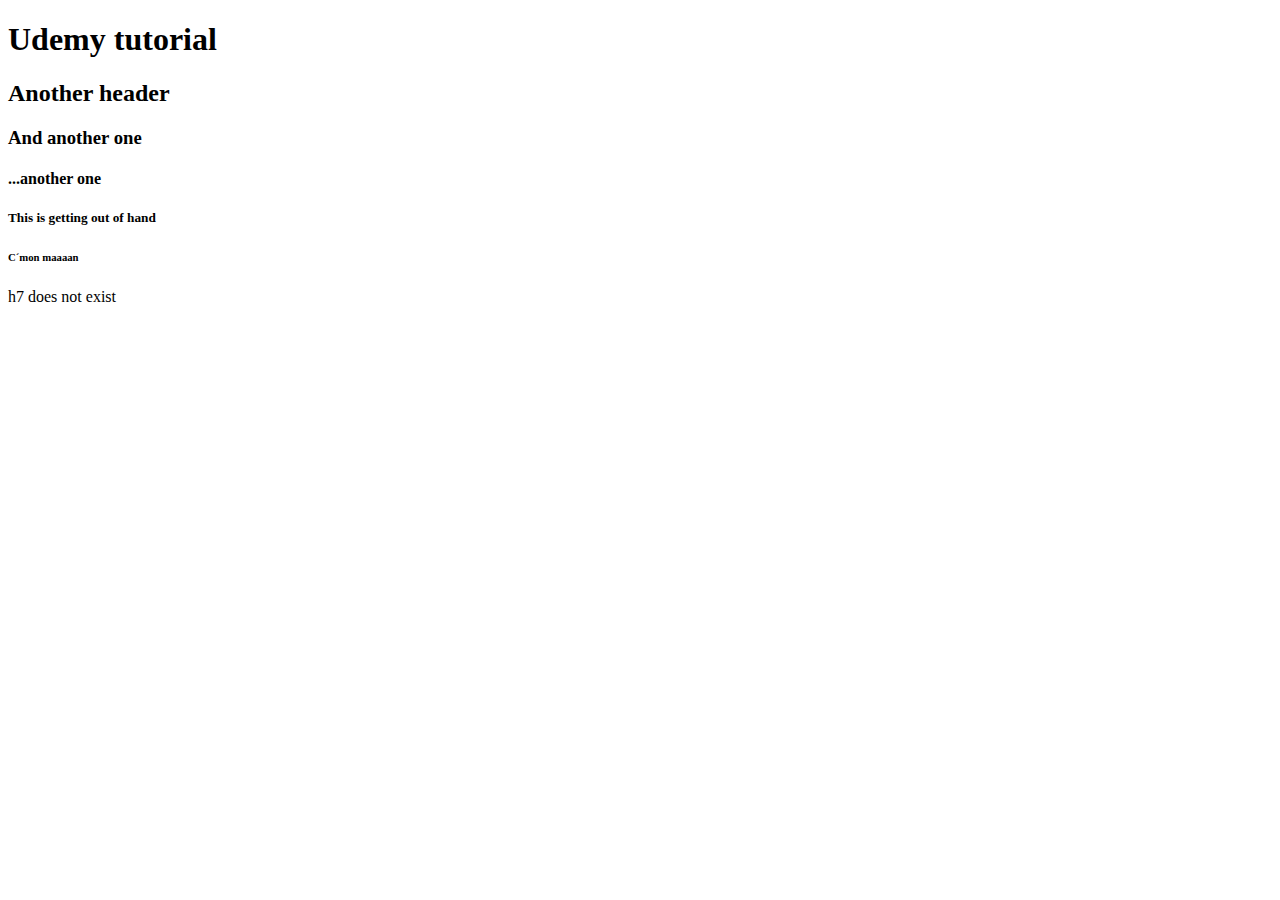
<file: index.html>
<!DOCTYPE html>
<html>
  <head>
    <meta charset="utf-8">
    <title>Hello</title>
  </head>
  <body>
    <h1>Udemy tutorial</h1>
    <h2>Another header</h2>
    <h3>And another one</h3>
    <h4>...another one</h4>
    <h5>This is getting out of hand</h5>
    <h6>C´mon maaaan</h6>
    <p>h7 does not exist</p>
  </body>
</html>
</file>
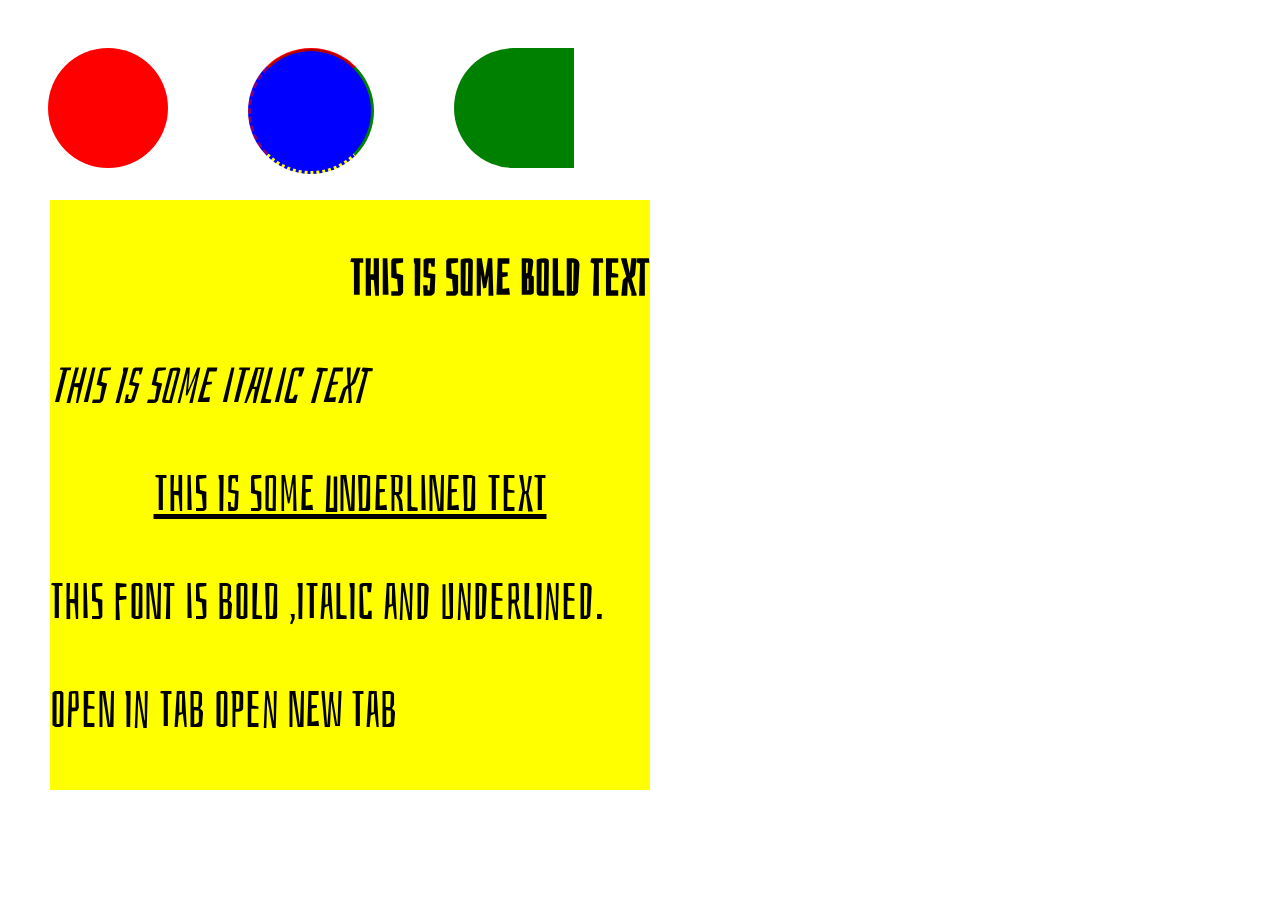
<file: borders.html>
<!DOCTYPE html>
<html>
  <head>
    <meta charset="utf-8">
    <title>My Borders</title>
    <link rel="stylesheet" href="css/squares.css">
    <link href="https://fonts.googleapis.com/css?family=Bahiana" rel="stylesheet">
  </head>
  <body>
    <div id="one" class="square">

    </div>

    <div id="two" class="square">

    </div>

    <div id="three" class="square">

    </div>

    <div id="text">
      <p id="bold">This is some BOLD text</p>
      <p id="italic">This is some ITALIC text</p>
      <p id="underline">This is some UNDERLINED text</p>
      <p id="various">This font is <span id="bold-one">BOLD </span>,<span id="italic-one">ITALIC</span>
        and <span id="underline-one">UNDERLINED</span>.</p>
      <p><a href="http://www.google.com" class="hover">Open in tab</a>  <a href="http://www.google.com" class="hover" target="_blank">Open new tab</a></p>
    </div>

  </body>
</html>
</file>
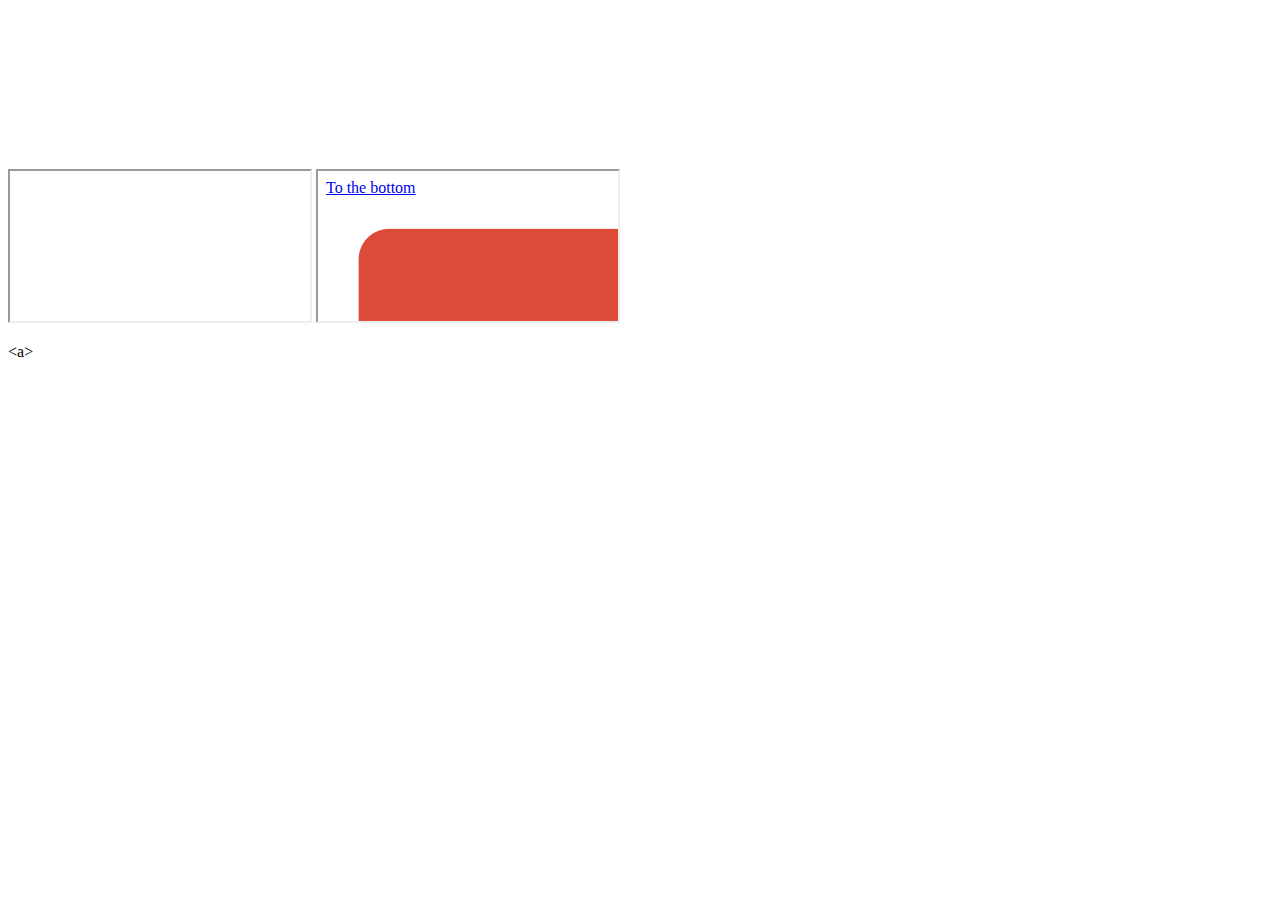
<file: entities.html>
<!DOCTYPE html>
<html>
  <head>
    <meta charset="utf-8">
    <title>My Entities</title>
  </head>
  <body>
    <iframe src="http://www.worldstarhiphop.com" width="" height=""></iframe>
    <iframe src="links.html" width="" height=""></iframe>
    <iframe src="https://www.youtube.com/embed/jmPLanMtYnE" frameborder="0" allowfullscreen width="560" height="315"></iframe>
    <p>&lt;a&gt;</p>
  </body>
</html>
</file>
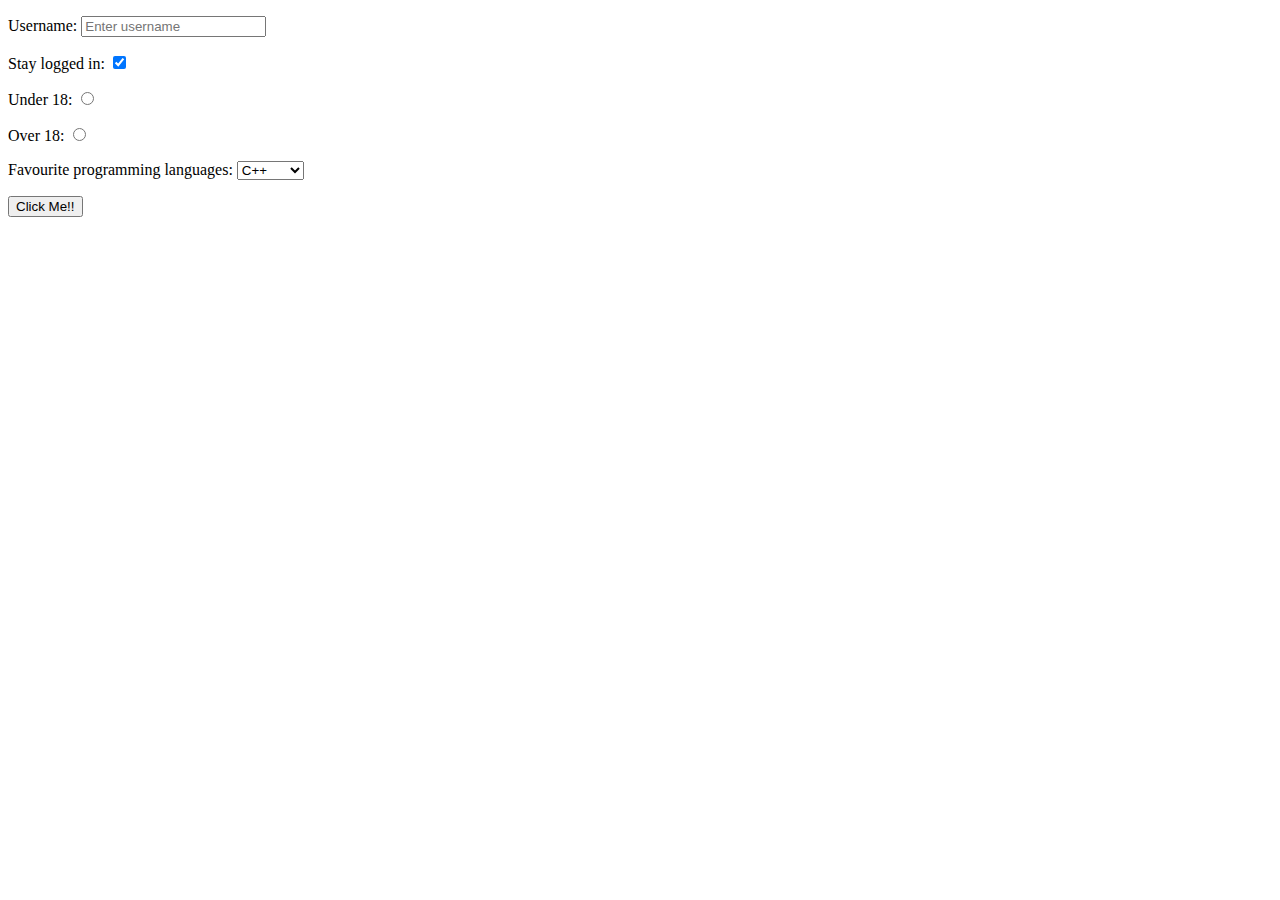
<file: forms.html>
<!DOCTYPE html>
<html>
  <head>
    <meta charset="utf-8">
    <title>My forms</title>
  </head>
  <body>
    <form>
      <p>Username: <input type="text" name="" placeholder="Enter username"></p>
      <p>Stay logged in: <input type="checkbox" name="" value="" checked></p>
      <p>Under 18: <input type="radio" name="age" value="uEighteen"></p>
      <p>Over 18: <input type="radio" name="age" value="oEighteen"></p>
      <p>Favourite programming languages:
        <select class="" name="">
          <option value="">Java</option>
          <option value="">C#</option>
          <option value="" selected>C++</option>
          <option value="">Python</option>
          <option value="">MySQL</option>
        </select>
      </p>
      <p><input type="submit" name="" value="Click Me!!"></p>
    </form>
  </body>
</html>
</file>
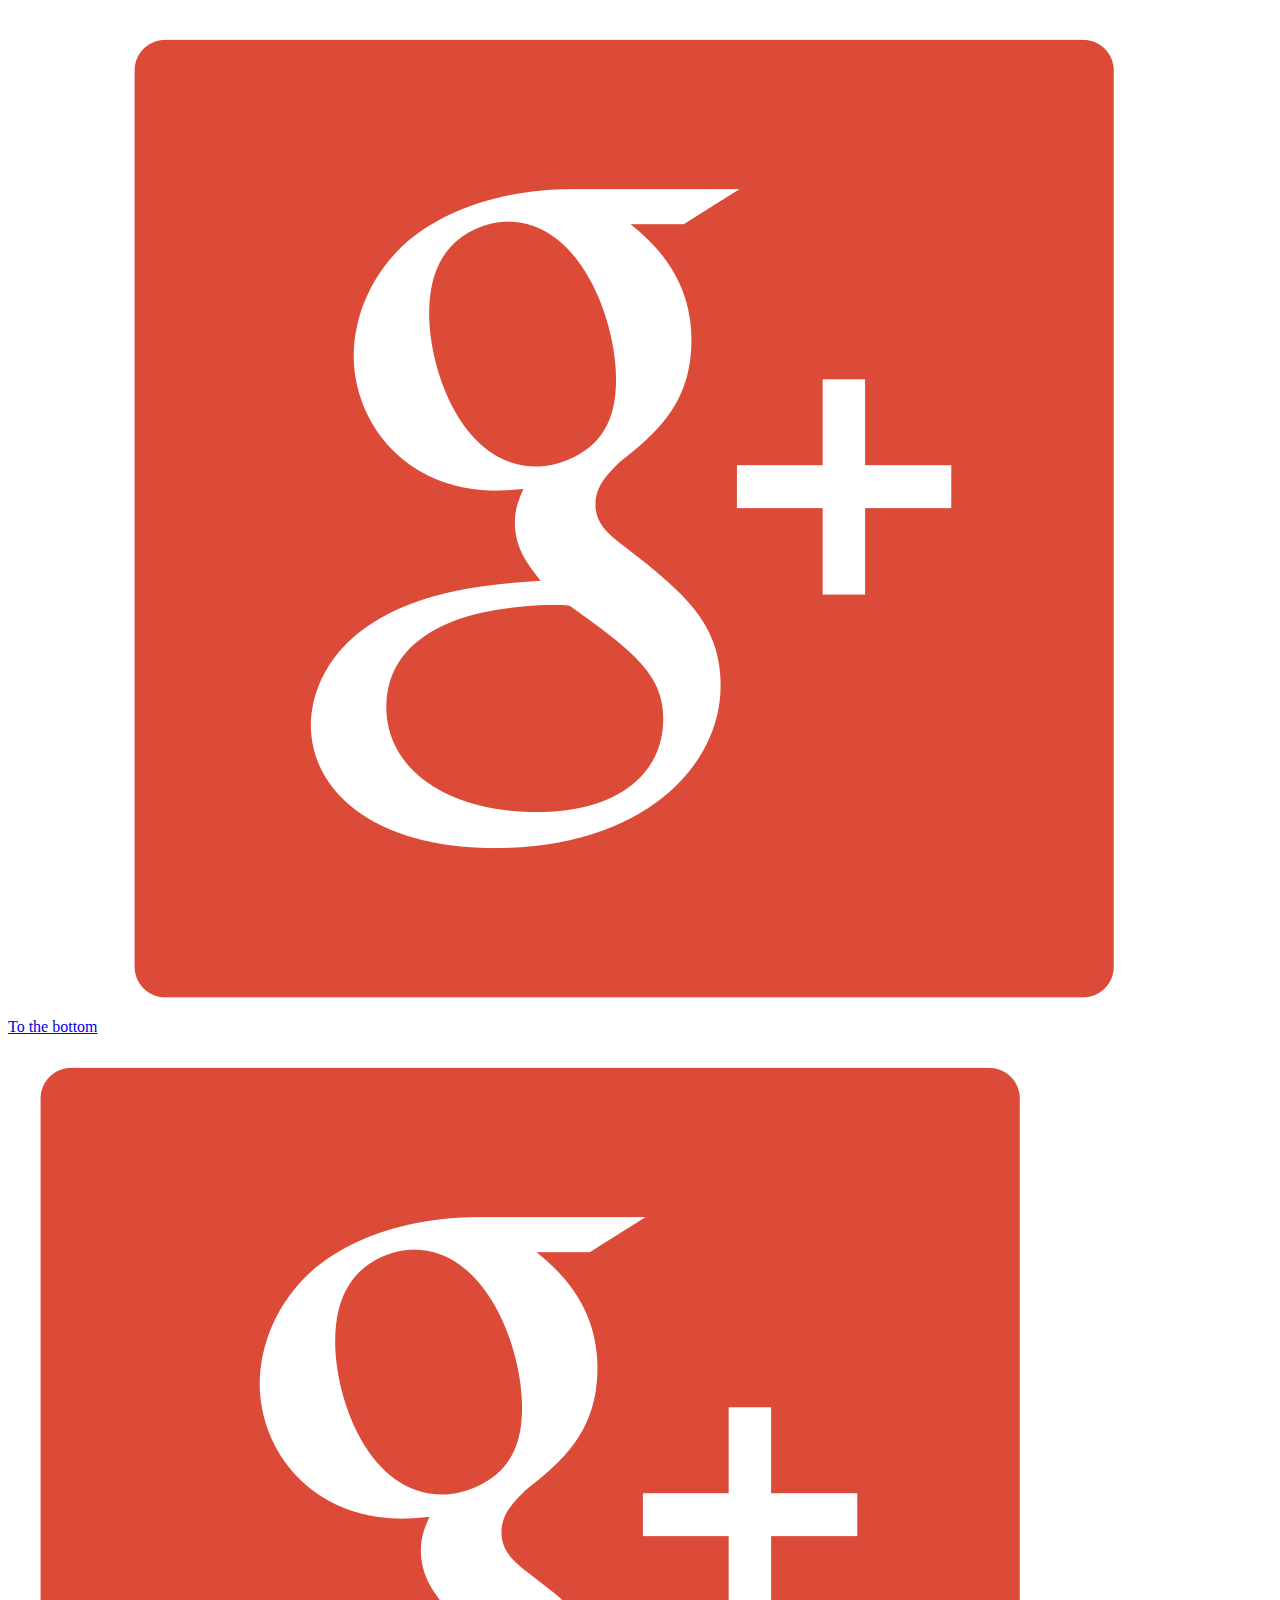
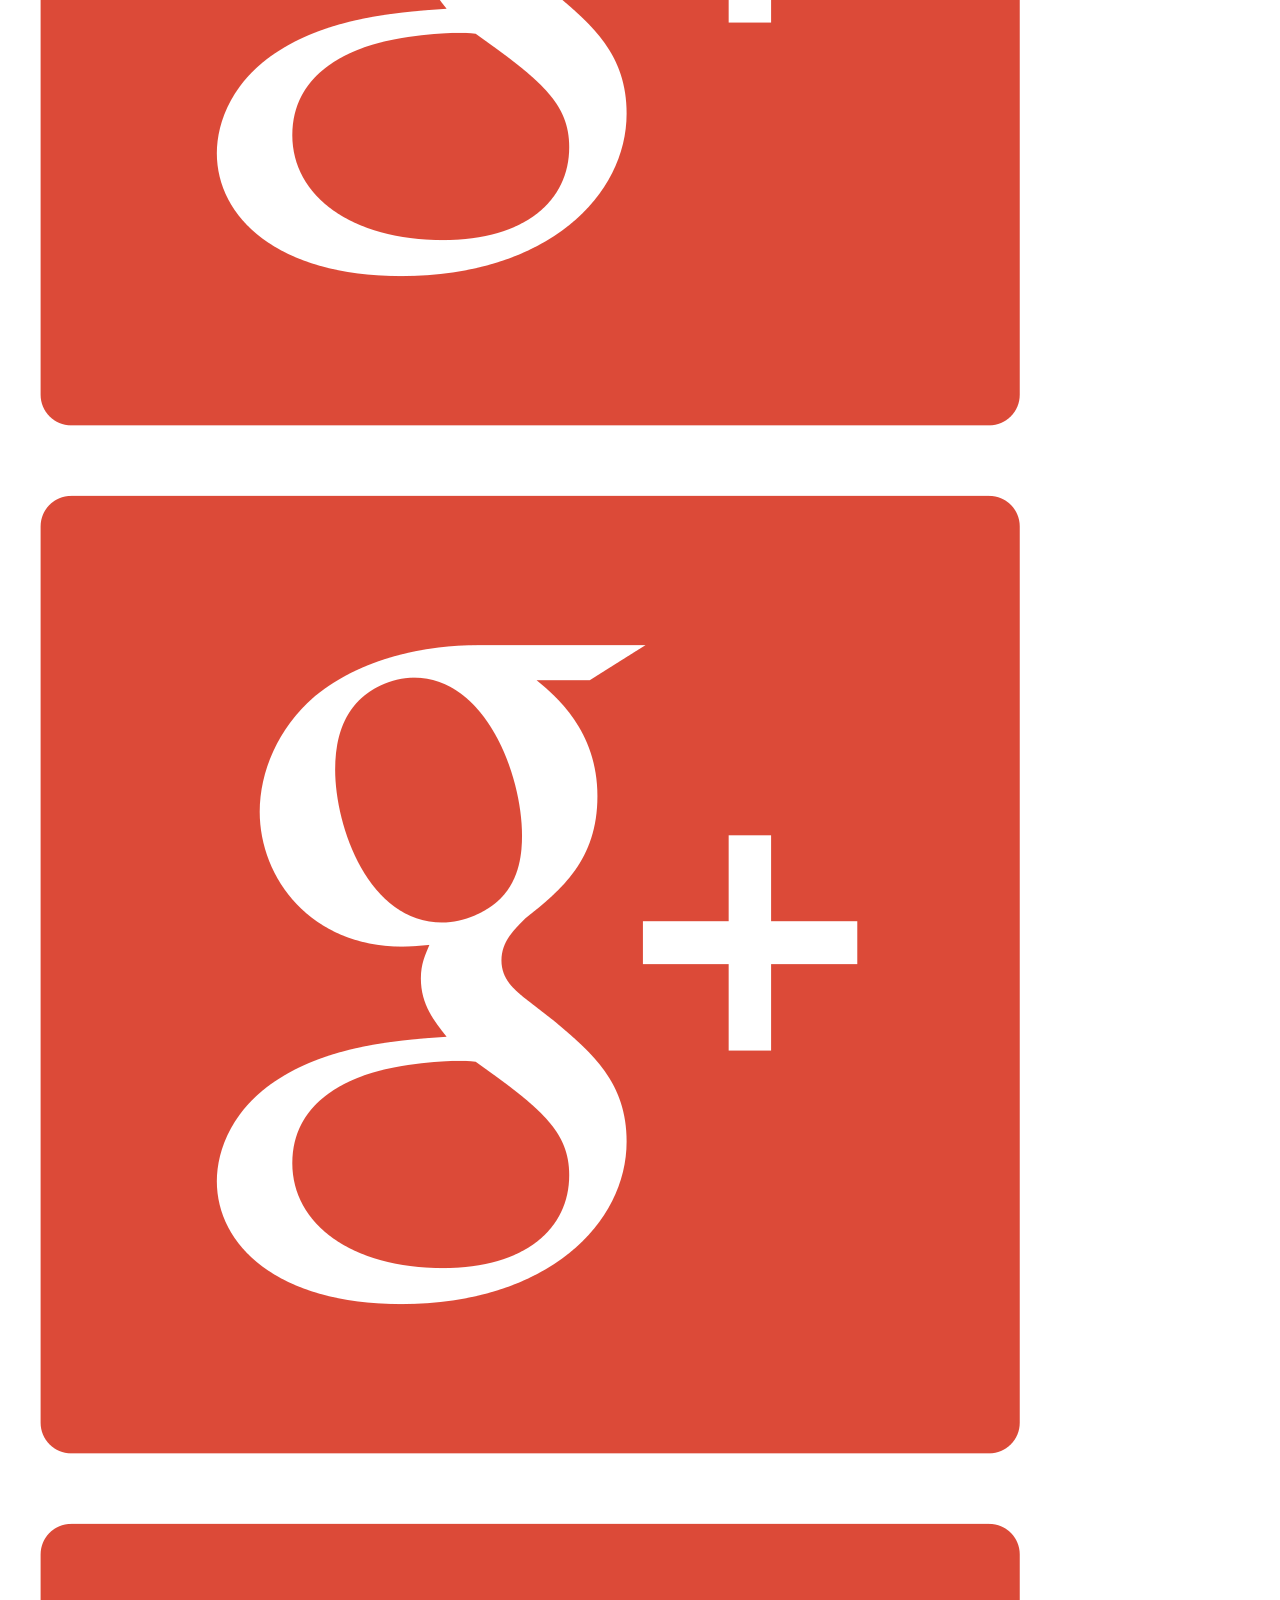
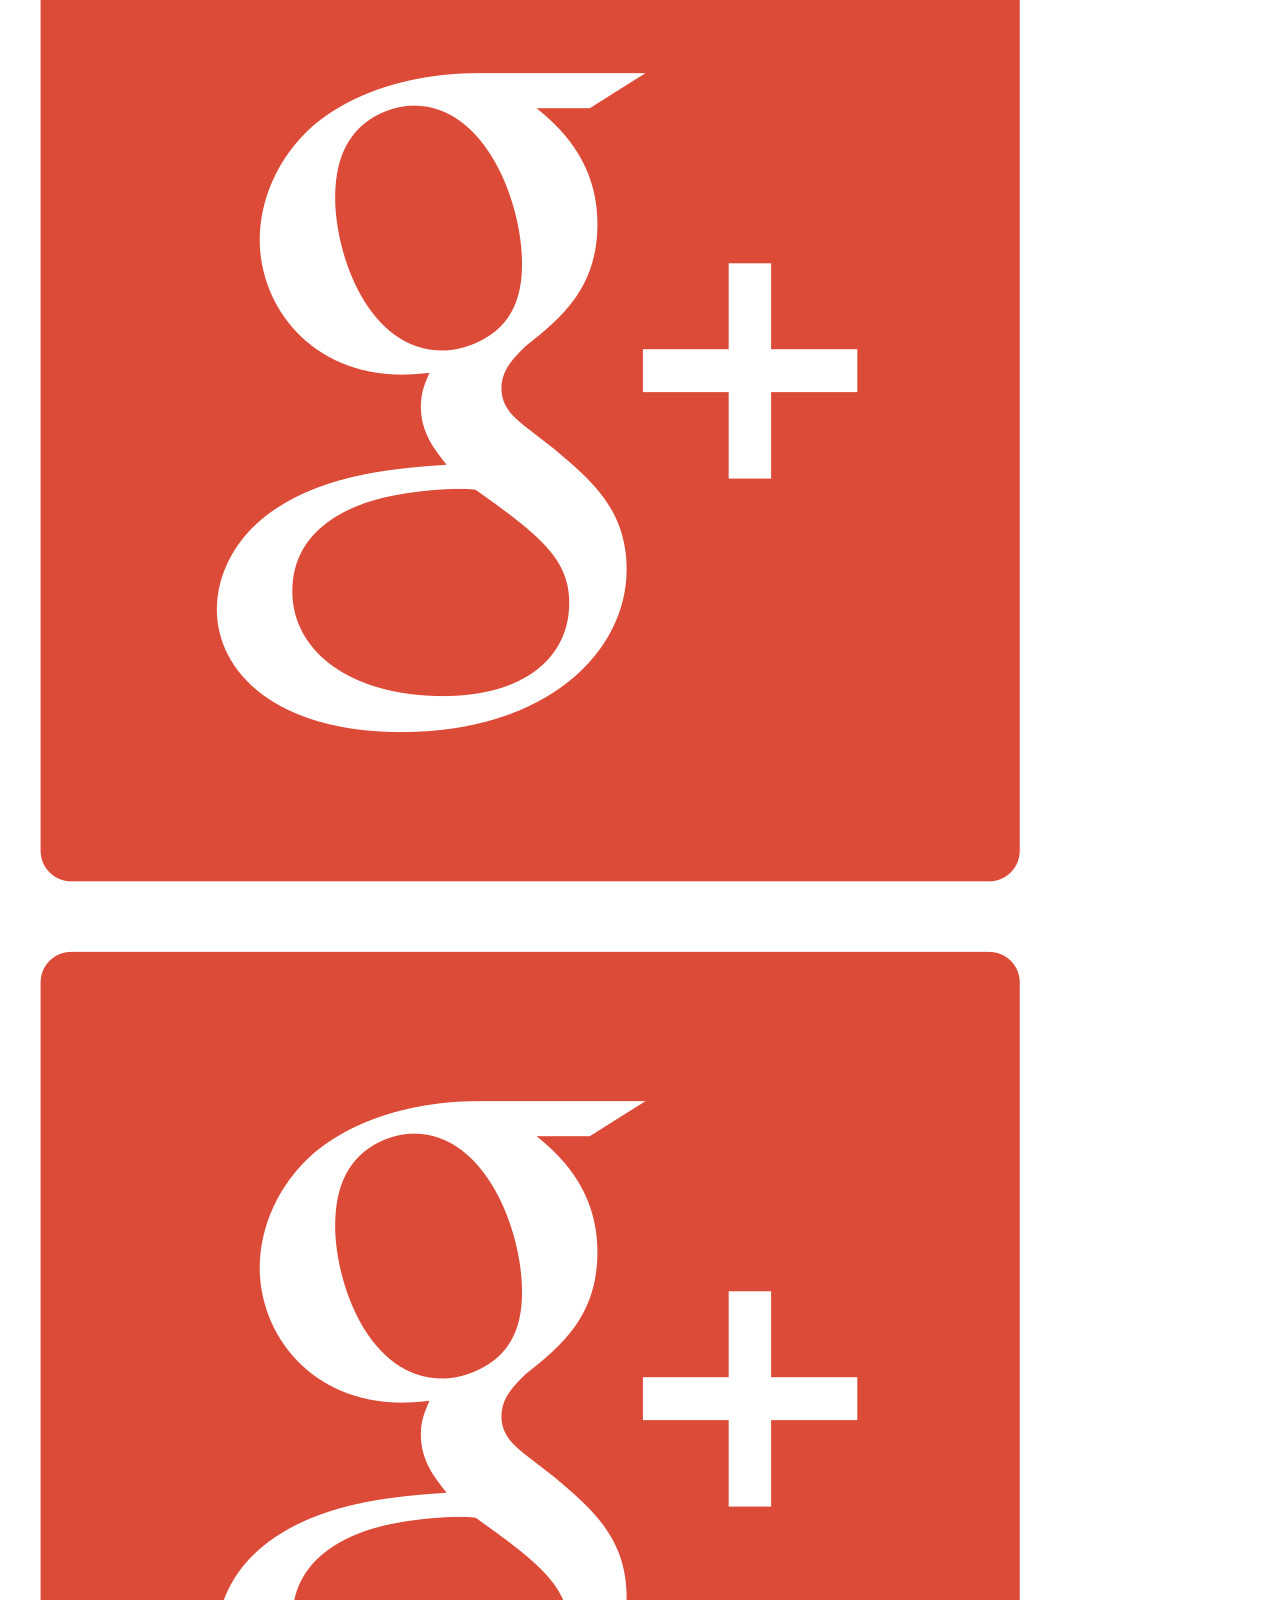
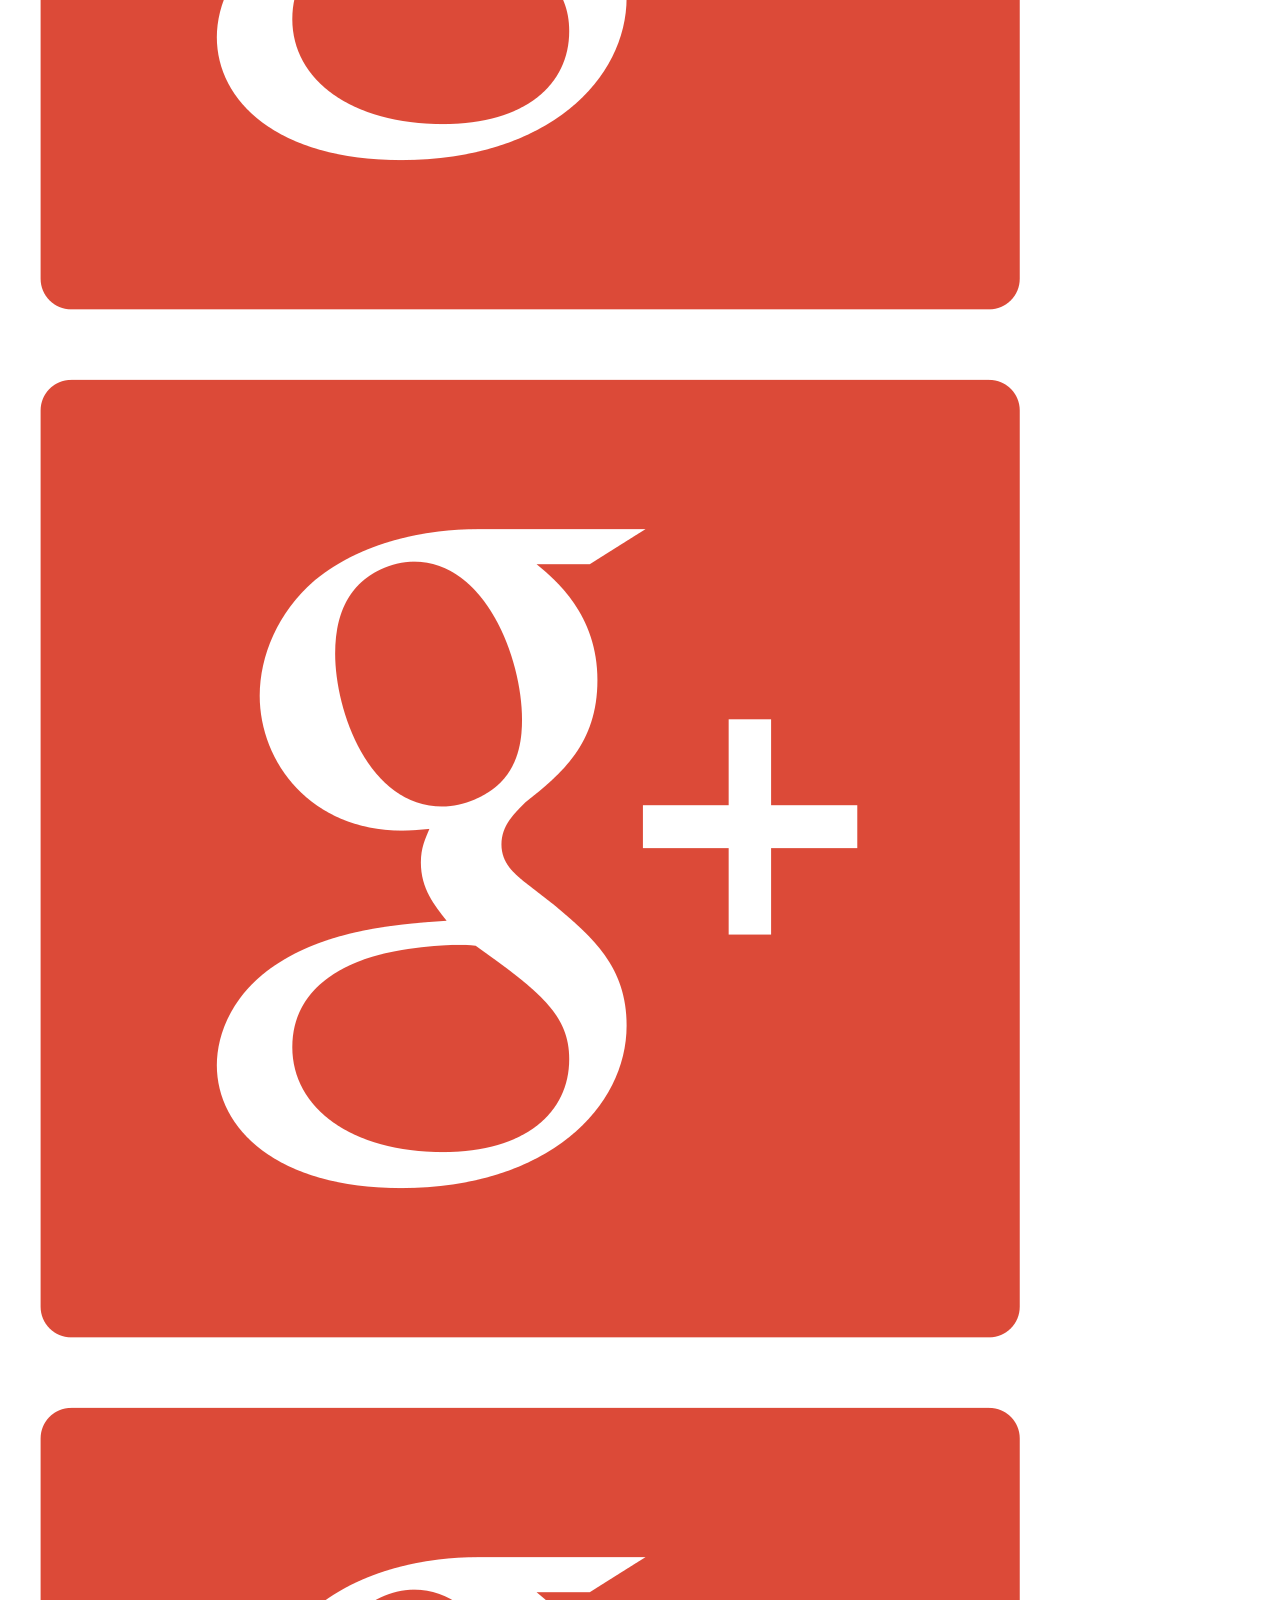
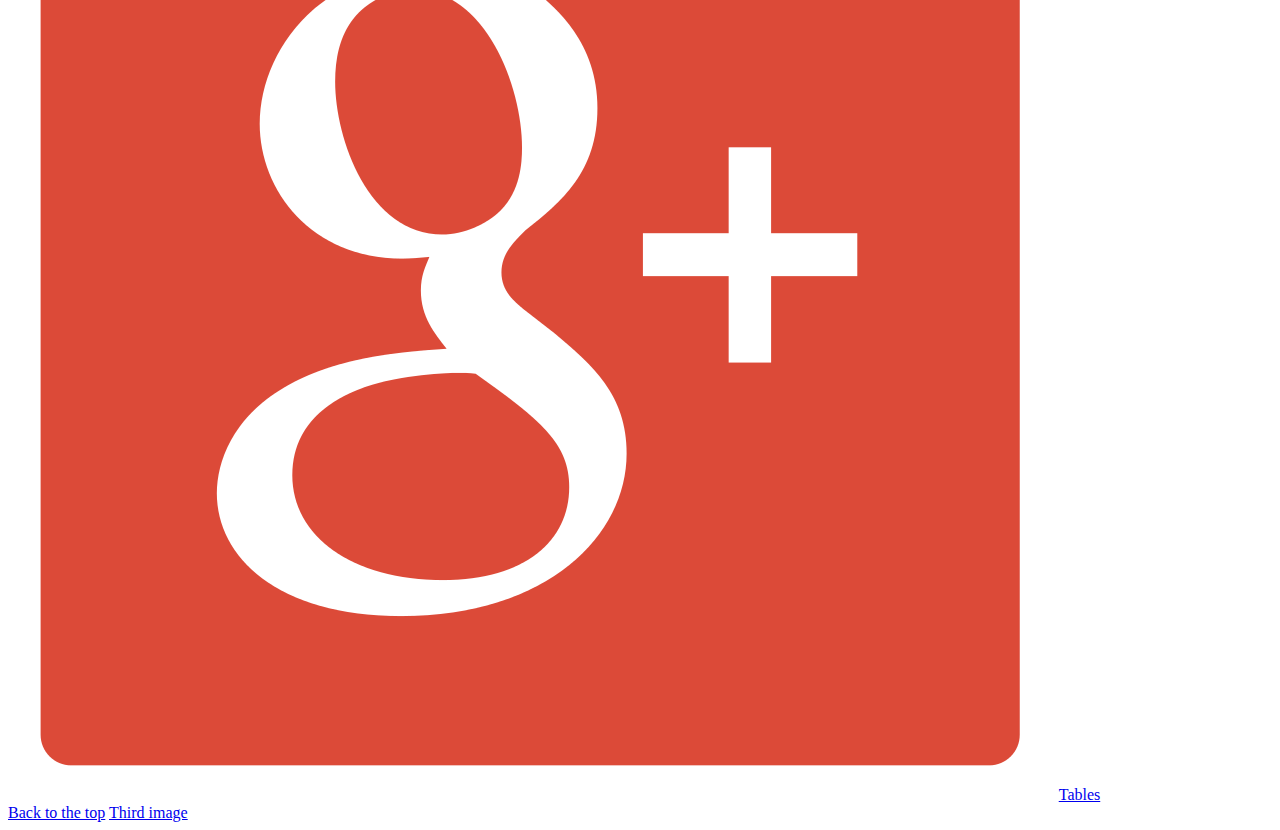
<file: links.html>
<!DOCTYPE html>
<html>
  <head>
    <meta charset="utf-8">
    <title>My links</title>
  </head>
  <body>
    <a href="#last">To the bottom</a>
    <a id ="top" href="http://www.google.com"><img src="images/googlepng" alt=""></a>
    <a id ="two" href="http://www.google.com"><img src="images/googlepng" alt=""></a>
    <a id ="three" href="http://www.google.com"><img src="images/googlepng" alt=""></a>
    <a id ="four" href="http://www.google.com"><img src="images/googlepng" alt=""></a>
    <a id ="five" href="http://www.google.com"><img src="images/googlepng" alt=""></a>
    <a id ="six" href="http://www.google.com"><img src="images/googlepng" alt=""></a>
    <a id ="last" href="http://www.google.com"><img src="images/googlepng" alt=""></a>
    <a href="tables.html">Tables</a>
    <br>
    <a href="#top">Back to the top</a>
    <a href="#three">Third image</a>

  </body>
</html>
</file>
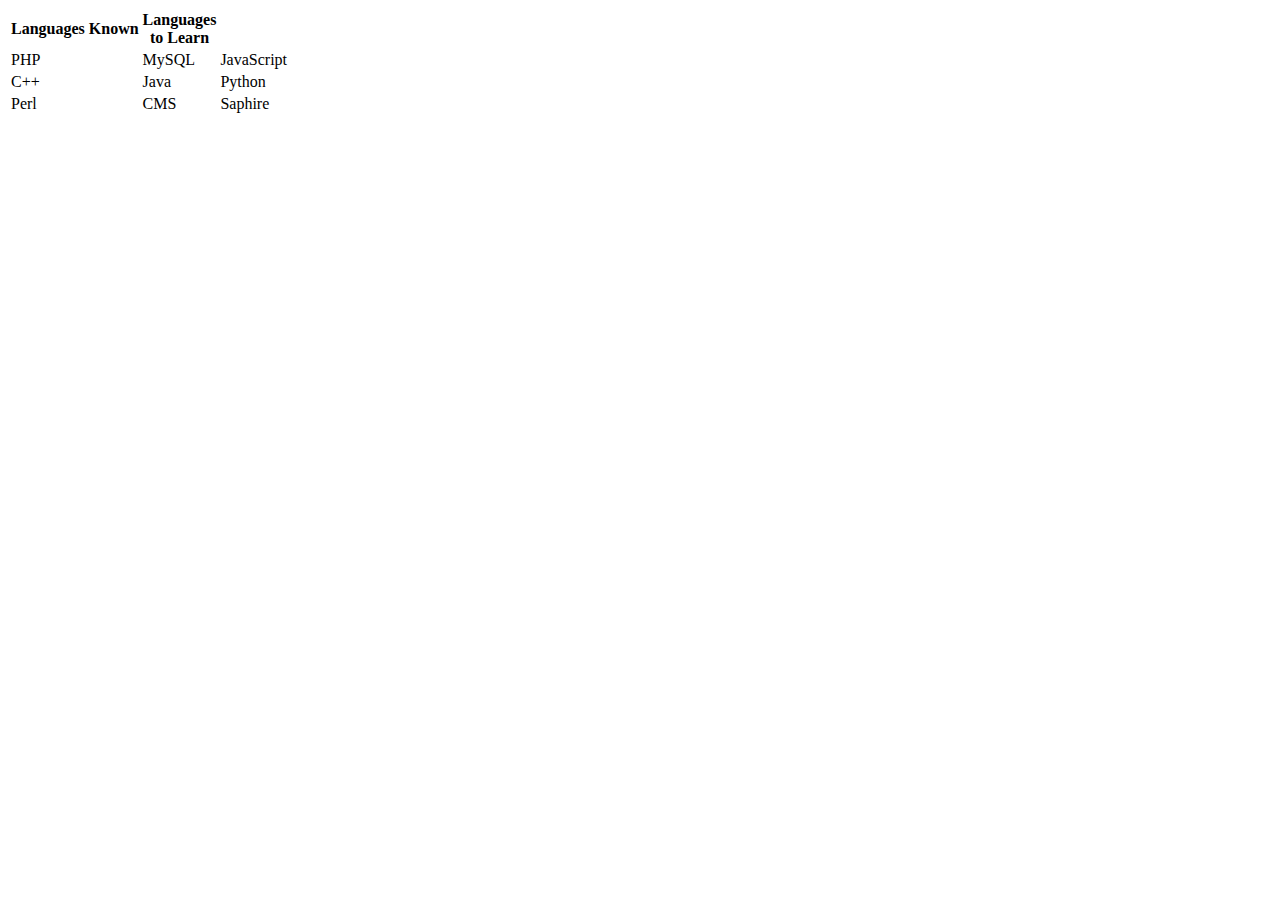
<file: tables.html>
<!DOCTYPE html>
<html>
  <head>
    <meta charset="utf-8">
    <title>Tables</title>
  </head>
  <body>
    <table>
      <thead>
        <tr>
          <th>Languages Known</th>
          <th>Languages <br>to Learn</th>
        </tr>
      </thead>
      <tbody>
        <tr>
          <td>PHP</td>
          <td>MySQL</td>
          <td>JavaScript</td>
        </tr>
        <tr>
          <td>C++</td>
          <td>Java</td>
          <td>Python</td>
        </tr>
        <tr>
          <td>Perl</td>
          <td>CMS</td>
          <td>Saphire</td>
        </tr>
      </tbody>
    </table>
  </body>
</html>
</file>
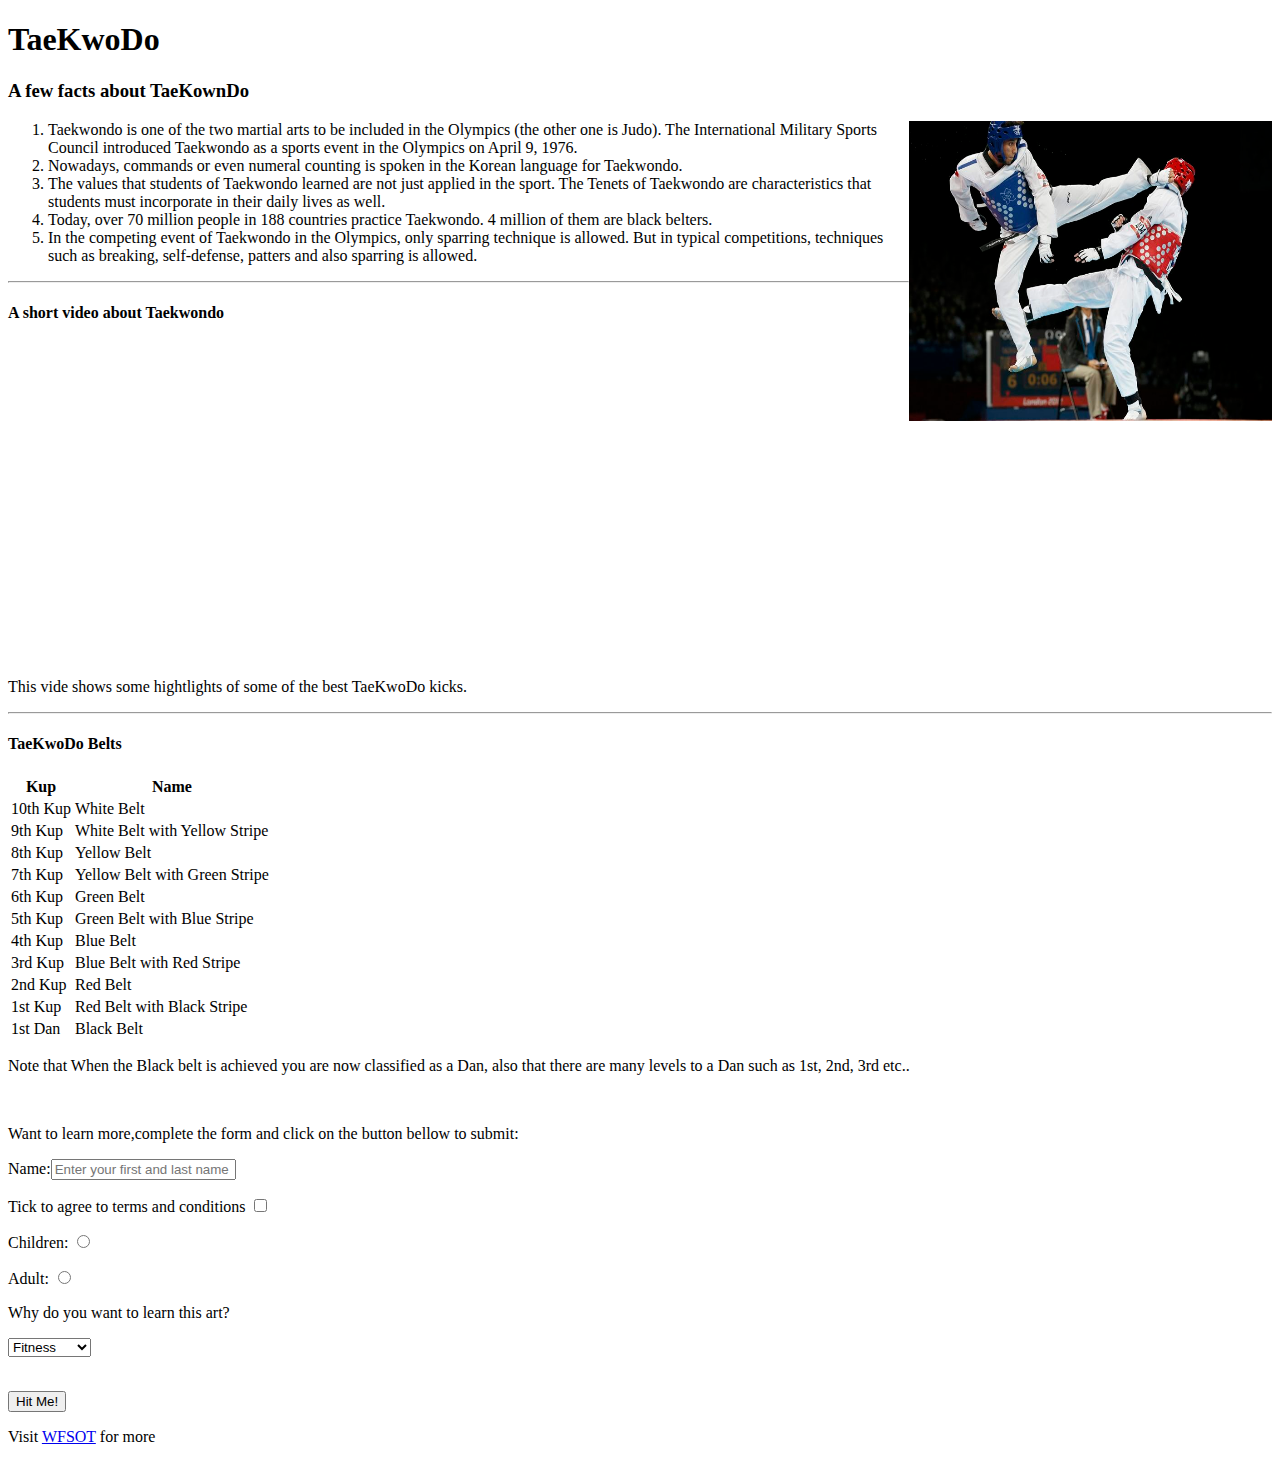
<file: taekwondo.html>
<!DOCTYPE html>
<html>
  <head>
    <meta charset="utf-8">
    <title>Taek-Wondo</title>
  </head>
  <body>
    <h1>TaeKwoDo</h1>
    <h3>A few facts about TaeKownDo</h3>
    <img src="images/tkd.jpg" alt="" height="300" width="363" align="right">
    <ol>
      <li>Taekwondo is one of the two martial arts to be included in the Olympics
        (the other one is Judo). The International Military Sports Council introduced
        Taekwondo as a sports event in the Olympics on April 9, 1976.
      </li>
      <li>
        Nowadays, commands or even numeral counting is spoken in the Korean language
        for Taekwondo.
      </li>
      <li>
        The values that students of Taekwondo learned are not just applied in the
        sport. The Tenets of Taekwondo are characteristics that students must incorporate
        in their daily lives as well.
      </li>
      <li>
        Today, over 70 million people in 188 countries practice Taekwondo.
        4 million of them are black belters.
      </li>
      <li>
        In the competing event of Taekwondo in the Olympics, only sparring technique
        is allowed. But in typical competitions, techniques such as breaking,
        self-defense, patters and also sparring is allowed.
      </li>
    </ol>
    <hr>
    <h4>A short video about Taekwondo</h4>
    <iframe width="560" height="315" src="https://www.youtube.com/embed/FcJg-5rK4UI"
     frameborder="0" allowfullscreen></iframe>
     <p>This vide shows some hightlights of some of the best TaeKwoDo kicks.</p>
     <hr>
     <h4>TaeKwoDo Belts</h4>
     <table>
       <thead>
         <tr>
           <th>Kup</th>
           <th>Name</th>
         </tr>
       </thead>
       <tbody>
         <tr>
           <td>10th Kup</td>
           <td>White Belt</td>
         </tr>
         <tr>
           <td>9th Kup</td>
           <td>White Belt with Yellow Stripe</td>
         </tr>
         <tr>
           <td>8th Kup</td>
           <td>Yellow Belt</td>
         </tr>
         <tr>
           <td>7th Kup</td>
           <td>Yellow Belt with Green Stripe</td>
         </tr>
         <tr>
           <td>6th Kup</td>
           <td>Green Belt</td>
         </tr>
         <tr>
           <td>5th Kup</td>
           <td>Green Belt with Blue Stripe</td>
         </tr>
         <tr>
           <td>4th Kup</td>
           <td>Blue Belt</td>
         </tr>
         <tr>
           <td>3rd Kup</td>
           <td>Blue Belt with Red Stripe</td>
         </tr>
         <tr>
           <td>2nd Kup</td>
           <td>Red Belt</td>
         </tr>
         <tr>
           <td>1st Kup</td>
           <td>Red Belt with Black Stripe</td>
         </tr>
         <tr>
           <td>1st Dan</td>
           <td>Black Belt</td>
         </tr>
       </tbody>
     </table>
     <p>Note that When the Black belt is achieved you are now classified as a Dan,
       also that there are many levels to a Dan such as 1st, 2nd, 3rd etc..
     </p>
     <br>
     <p>Want to learn more,complete the form and click on the button bellow to submit:</p>
     <form>
       <p>Name:<input type="text" name="" placeholder="Enter your first and last name"></p>
       <p>Tick to agree to terms and conditions <input type="checkbox" name="" value=""></p>
       <p>Children: <input type="radio" name="age" value=""></p>
       <p>Adult: <input type="radio" name="age" value=""></p>
       <p>Why do you want to learn this art?</p>
       <p>
         <select class="" name="">
           <option value="">Fitness</option>
           <option value="">Strength</option>
           <option value="">Compete</option>
           <option value="">Protection</option>
         </select>
       </p>
       <br>
       <input type="submit" name="" value="Hit Me!">
     </form>
     <p>Visit <a href="http://www.walterstaekwondo.com">WFSOT</a> for more</p>
  </body>
</html>
</file>
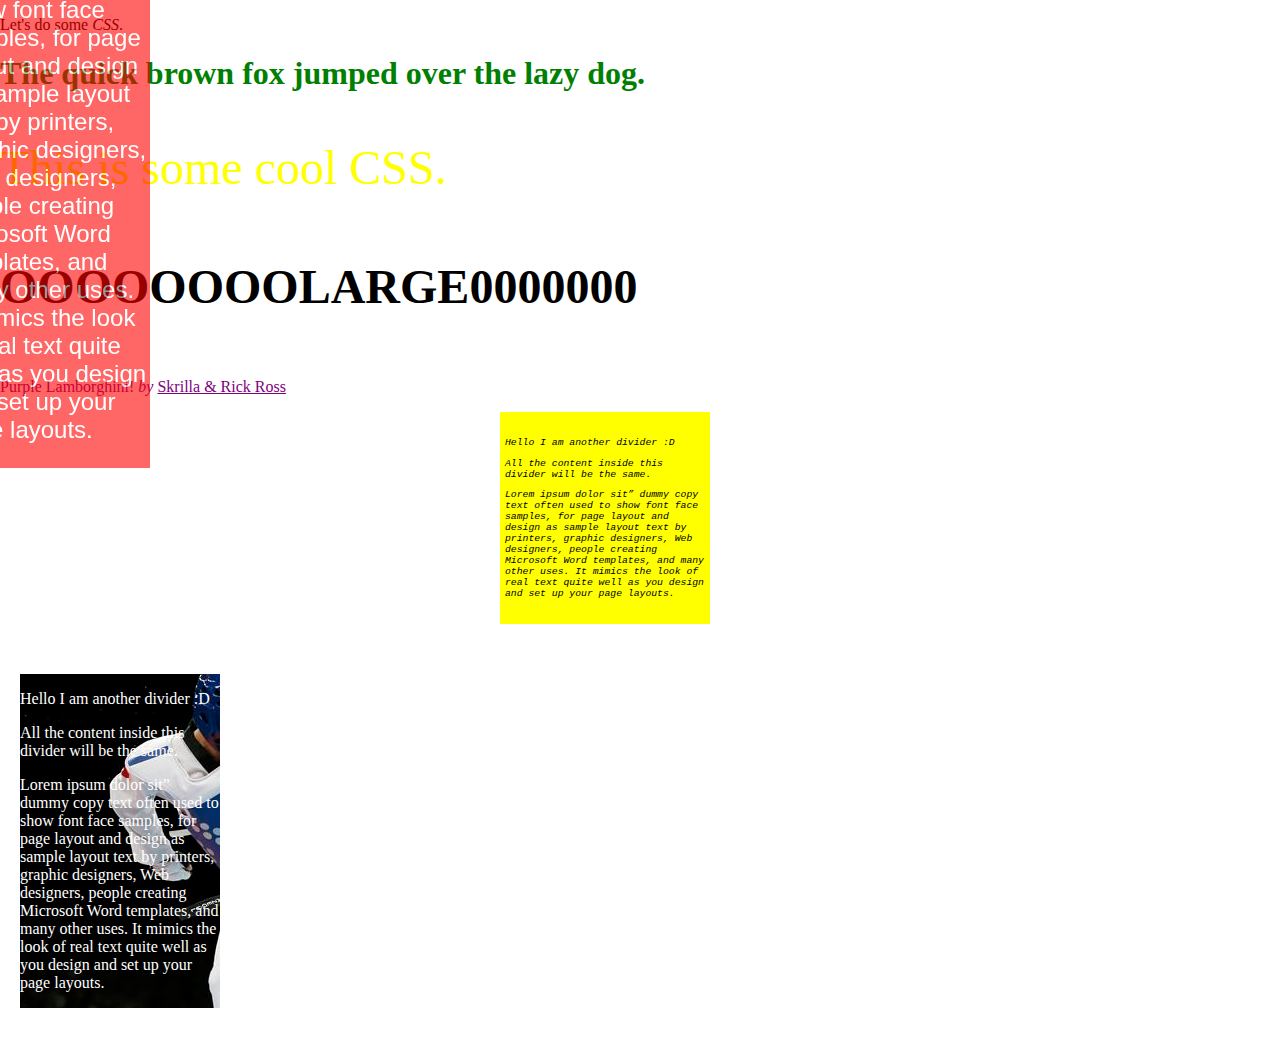
<file: withstyle.html>
<!DOCTYPE html>
<html>
  <head>
    <meta charset="utf-8">
    <title>CSS Journey</title>
    <link rel="stylesheet" href="css/style.css">
  </head>
  <body>
    <p>Let's do some <em>CSS</em>.</p>
    <h1 style="color:green; font-size:200%">The quick brown fox jumped over the lazy dog.</h1>
    <p class="red large">This is some cool CSS.</p>
    <h4 class="large">OOOOOOOOLARGE0000000</h4>
    <p id="purple">Purple Lamborghini! <em>by </em><span class="underline">Skrilla & Rick Ross</span></p>
    <div id="one">
      <p>Hello I am a divider</p>
      <p>All the content inside this divider will be the same.</p>
      <p>
        Lorem ipsum dolor sit” dummy copy text often used to show font face samples,
        for page layout and design as sample layout text by printers, graphic designers,
        Web designers, people creating Microsoft Word templates, and many other uses.
        It mimics the look of real text quite well as you design and set up your
        page layouts.
      </p>
    </div>
    <div id="two">
      <p>Hello I am another divider :D</p>
      <p>All the content inside this divider will be the same.</p>
      <p>
        Lorem ipsum dolor sit” dummy copy text often used to show font face samples,
        for page layout and design as sample layout text by printers, graphic designers,
        Web designers, people creating Microsoft Word templates, and many other uses.
        It mimics the look of real text quite well as you design and set up your
        page layouts.
      </p>
    </div>
    <div id="three">
      <p>Hello I am another divider :D</p>
      <p>All the content inside this divider will be the same.</p>
      <p>
        Lorem ipsum dolor sit” dummy copy text often used to show font face samples,
        for page layout and design as sample layout text by printers, graphic designers,
        Web designers, people creating Microsoft Word templates, and many other uses.
        It mimics the look of real text quite well as you design and set up your
        page layouts.
      </p>
    </div>
    <p></p>
  </body>
</html>
</file>
<file: css/squares.css>
p {

}

#one {
  background-color: red;
  border-radius: 100px;
}
#two {
  background-color: blue;
  border-style: ridge solid dotted dashed;
  border-color: red green yellow purple;
  border-radius: 50%;
}
#three {
  background-color: green;
  border-radius: 60px 0px 0px 60px;
}
.square {
  width: 120px;
  height: 120px;
  margin: 40px;
  float: left;
}

#text {
  width: 600px;
  top: 600px;
  position:absolute;
  top: 200px;
  left: 50px;
  font-size: 50px;
  font-family: "Bahiana", cursive;
  background-color: yellow;
}

#bold {
  font-weight: bold;
  text-align: right;
}
#italic {
  font-style: italic;
  text-align: left;
}
#underline {
  text-decoration: underline;
  text-align: center;
}

#bold-one:hover {
  font-weight: bold;
}
#italic-one:hover {
  font-style: italic;
}
#underline-one:hover {
  text-decoration: underline;
}

.hover {
  color: black;
  text-decoration: none;
}
.hover:hover{
  text-decoration: line-through;
  color: red;
}
.hover:visited {
  color: green;
}
</file>
<file: css/style.css>
body{
  margin: 0;
  padding: 0;
}

.red{
  color: yellow;
}
.large{
  font-size: 300%;
}
#purple{
  color: purple;
}
.underline{
  text-decoration: underline;
}
#one{
  background-color: red;
  color: white;
  font-family: sans-serif;
  font-size: 150%;
  font-style: normal;
  width: 200px;
  position: fixed;
  left: -50px;
  top: -300px;
  opacity: 0.6;
}
#two{
  background-color: yellow;
  color:black;
  font-family: monospace;
  font-size: 75%;
  font-style: italic;
  width: 200px;
  margin-left: 500px;
  padding: 15px 5px 15px 5px;
}
#three{
  background-color: black;
  color: white;
  background-image: url(../images/tkd.jpg);
  width: 200px;
  float: left;
  margin-top: 50px;
  margin-left: 20px;
  margin-right: 20px;
  margin-bottom: 50px;
}
</file>
